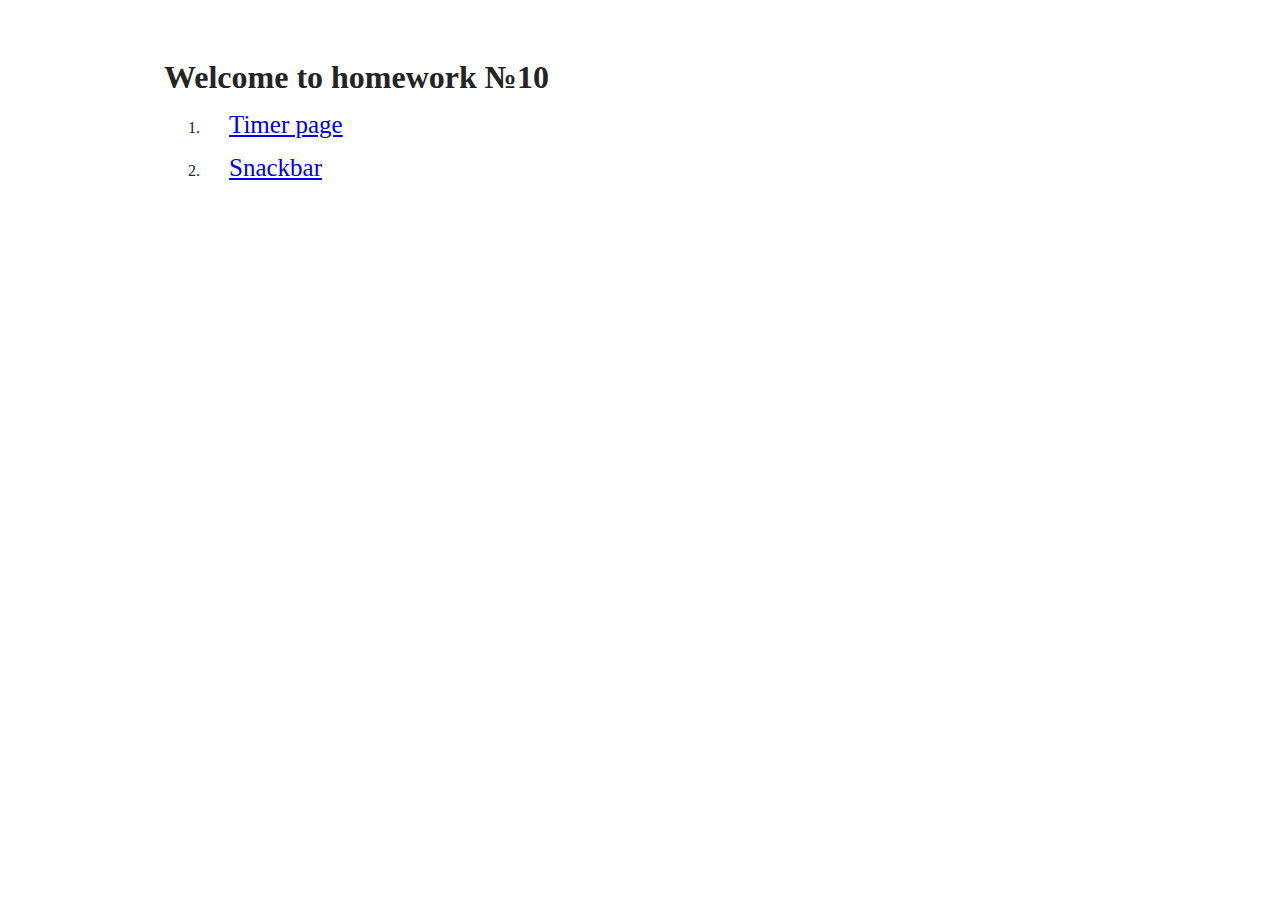
<file: src/index.html>
<!DOCTYPE html>
<html lang="en">
  <head>
    <meta charset="UTF-8" />
    <link rel="icon" type="image/svg+xml" href="/favicon.svg" />
    <meta name="viewport" content="width=device-width, initial-scale=1.0" />
    <title>Homework 10</title>
    <link rel="stylesheet" href="./css/styles.css" />
  </head>
  <body>
    <section>
      <h1>Welcome to homework №10</h1>
    </section>
    <ol>
      <li><a href="./1-timer.html">Timer page</a></li>
      <li><a href="./2-snackbar.html">Snackbar</a></li>
    </ol>
  </body>
</html>
</file>
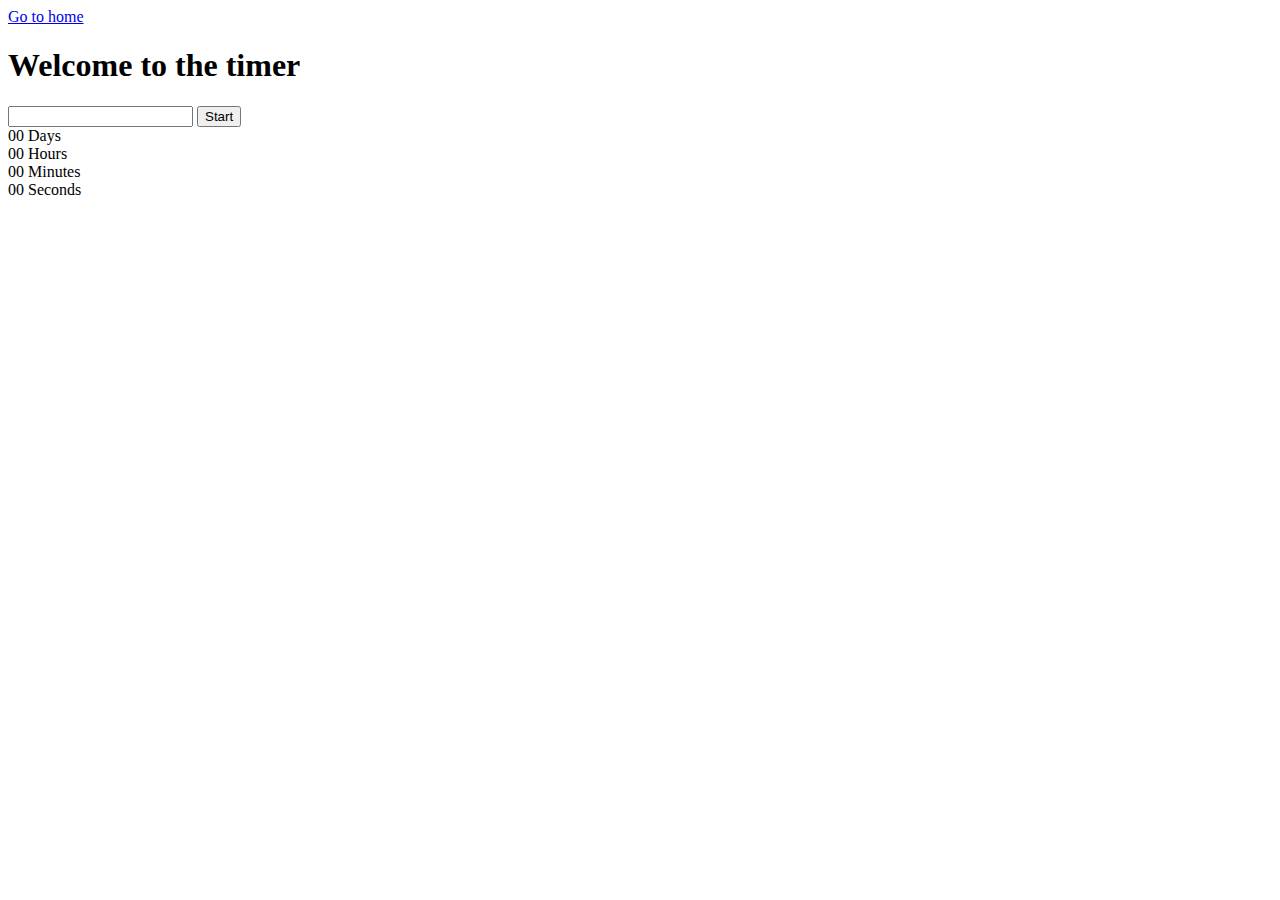
<file: src/01-timer.html>
<!DOCTYPE html>
<html lang="en">
  <head>
    <meta charset="UTF-8" />
    <meta http-equiv="X-UA-Compatible" content="IE=edge" />
    <meta name="viewport" content="width=device-width, initial-scale=1.0" />
    <title>Timer page</title>
  </head>
  <body>
    <section>
      <a href="./index.html">Go to home</a>
      <h1>Welcome to the timer</h1>
    </section>

    <input type="text" id="datetime-picker" />
    <button type="button" data-start>Start</button>

    <div class="timer">
      <div class="field">
        <span class="value" data-days>00</span>
        <span class="label">Days</span>
      </div>
      <div class="field">
        <span class="value" data-hours>00</span>
        <span class="label">Hours</span>
      </div>
      <div class="field">
        <span class="value" data-minutes>00</span>
        <span class="label">Minutes</span>
      </div>
      <div class="field">
        <span class="value" data-seconds>00</span>
        <span class="label">Seconds</span>
      </div>
    </div>
    <script src="./js/01-timer.js" type="module"></script>
  </body>
</html>
</file>
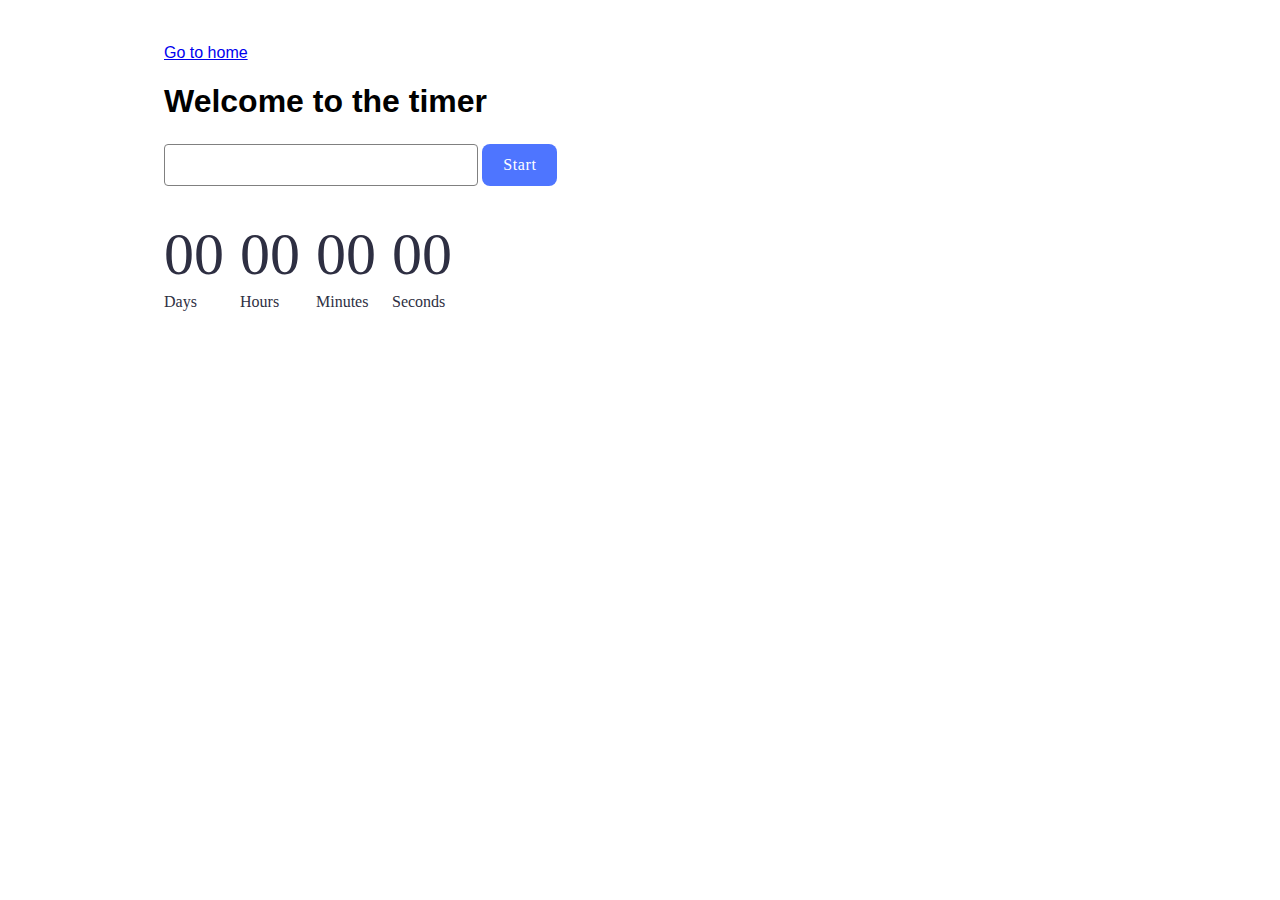
<file: src/1-timer.html>
<!DOCTYPE html>
<html lang="en">
  <head>
    <meta charset="UTF-8" />
    <meta http-equiv="X-UA-Compatible" content="IE=edge" />
    <meta name="viewport" content="width=device-width, initial-scale=1.0" />
    <link rel="stylesheet" href="./css/1-timer.css" />
    <title>Timer page</title>
  </head>
  <body>
    <section>
      <a href="./index.html">Go to home</a>
      <h1>Welcome to the timer</h1>
    </section>

    <input type="text" id="datetime-picker" />
    <button type="button" data-start>Start</button>

    <div class="timer">
      <div class="field">
        <span class="value" data-days>00</span>
        <span class="label">Days</span>
      </div>
      <div class="field">
        <span class="value" data-hours>00</span>
        <span class="label">Hours</span>
      </div>
      <div class="field">
        <span class="value" data-minutes>00</span>
        <span class="label">Minutes</span>
      </div>
      <div class="field">
        <span class="value" data-seconds>00</span>
        <span class="label">Seconds</span>
      </div>
    </div>
    <script src="./js/1-timer.js" type="module"></script>
  </body>
</html>
</file>
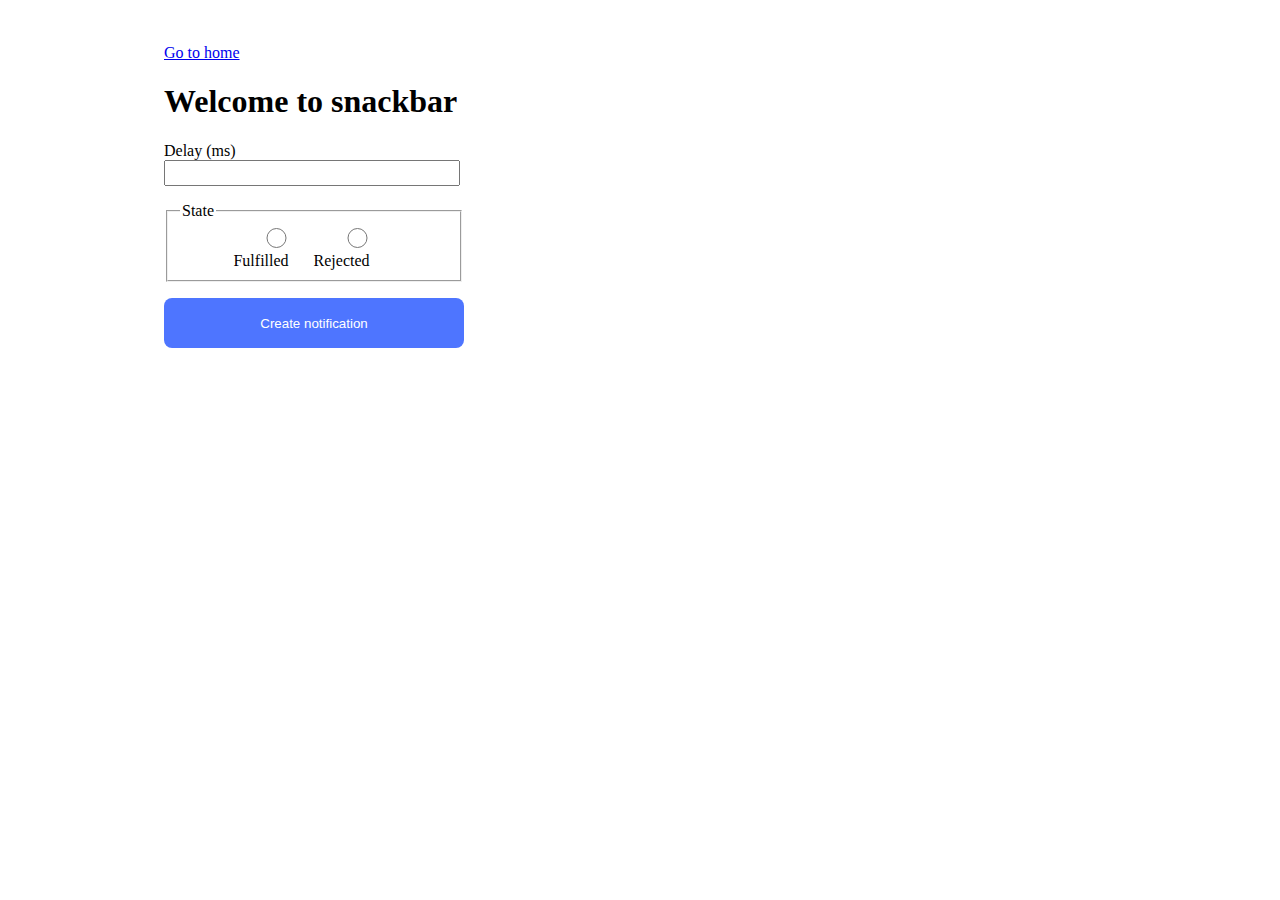
<file: src/2-snackbar.html>
<!DOCTYPE html>
<html lang="en">
  <head>
    <meta charset="UTF-8" />
    <meta http-equiv="X-UA-Compatible" content="IE=edge" />
    <meta name="viewport" content="width=device-width, initial-scale=1.0" />
    <link rel="stylesheet" href="./css/2-snackbar.css" />
    <title>Snackbar</title>
  </head>
  <body>
    <section>
      <a href="./index.html">Go to home</a>
      <h1>Welcome to snackbar</h1>
    </section>
    <form class="form">
      <label>
        Delay (ms)
        <input type="number" name="delay" required />
      </label>

      <fieldset>
        <legend>State</legend>
        <label>
          <input type="radio" name="state" value="fulfilled" required />
          Fulfilled
        </label>
        <label>
          <input type="radio" name="state" value="rejected" required />
          Rejected
        </label>
      </fieldset>

      <button type="submit">Create notification</button>
    </form>

    <script src="./js/2-snackbar.js" type="module"></script>
  </body>
</html>
</file>
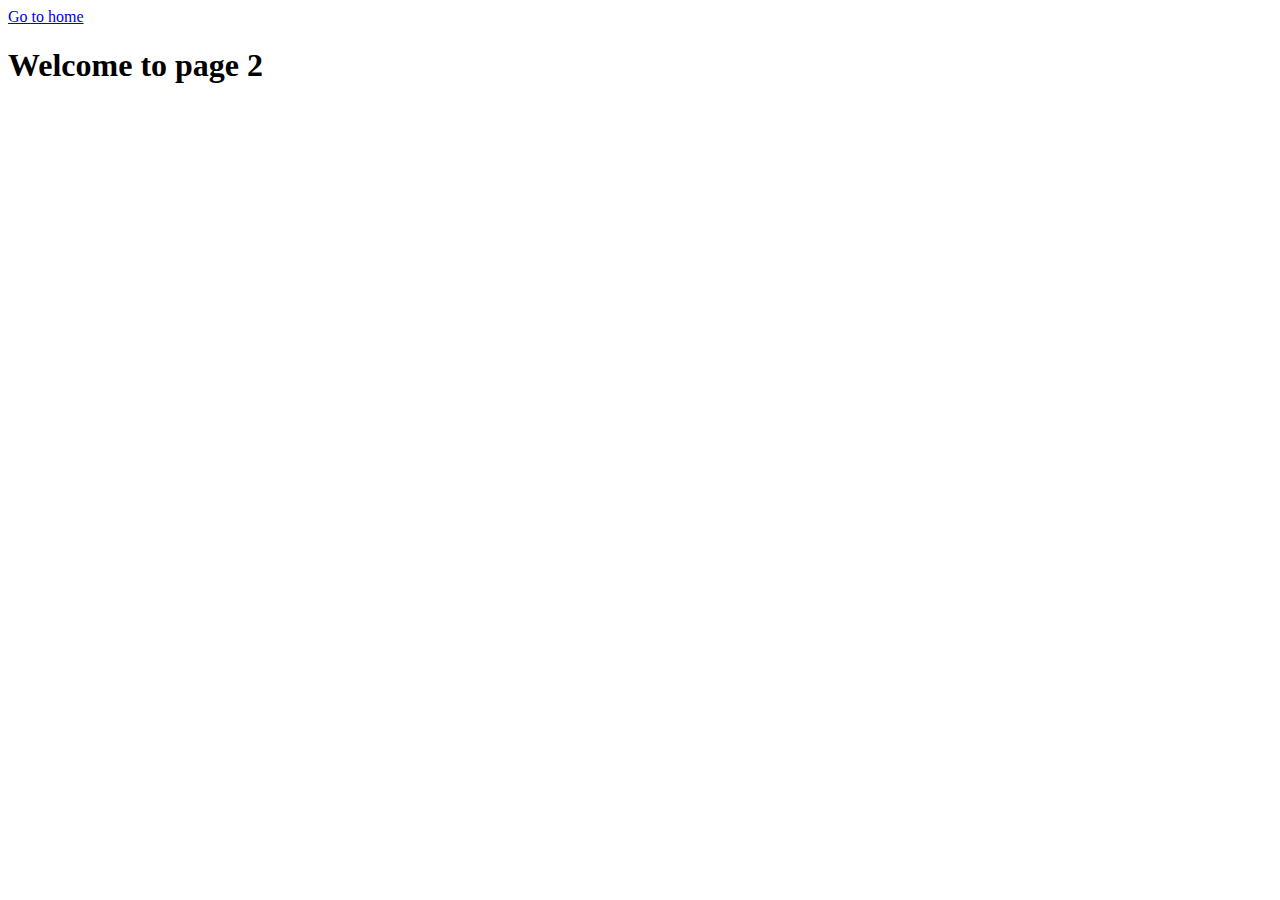
<file: src/page-2.html>
<!DOCTYPE html>
<html lang="en">
  <head>
    <meta charset="UTF-8" />
    <meta http-equiv="X-UA-Compatible" content="IE=edge" />
    <meta name="viewport" content="width=device-width, initial-scale=1.0" />
    <title>Page 2</title>
  </head>
  <body>
    <section>
      <a href="./index.html">Go to home</a>
      <h1>Welcome to page 2</h1>
    </section>
  </body>
</html>
</file>
<file: src/css/styles.css>
/**
  |============================
  | include css partials with
  | default @import url()
  |============================
*/

@import url('./header.css');
@import url('./1-timer.css');
@import url('./2-snackbar.css');

:root {
  font-family: Inter, Avenir, Helvetica, Arial, sans-serif;
  font-size: 16px;
  line-height: 24px;
  font-weight: 400;

  color: #242424;
  background-color: rgba(255, 255, 255, 0.87);

  font-synthesis: none;
  text-rendering: optimizeLegibility;
  -webkit-font-smoothing: antialiased;
  -moz-osx-font-smoothing: grayscale;
  -webkit-text-size-adjust: 100%;
}
</file>
<file: src/css/1-timer.css>
body {
  padding-top: 36px;
  padding-left: 156px;
  font-family: Arial, Helvetica, sans-serif;
}

section {
  margin-bottom: 24px;
}

#datetime-picker {
  width: 280px;
  padding: 8px 16px;
  border-radius: 4px;
  border: 1px solid #808080;
  background: #fff;
  font-family: Montserrat;
  font-weight: 400;
  font-size: 16px;
  line-height: 150%;
  letter-spacing: 0.04em;
  color: #2e2f42;
}

#datetime-picker .day.selected {
  position: relative;
  border-radius: 50%; /* Задає круглу форму */
  border: 2px solid #4e75ff; /* Задає колір та товщину рамки */
  box-sizing: border-box; /* Включає рамку внутрішнього вмісту, щоб не збільшувати розмір */
  overflow: hidden; /* Забезпечує, що контент буде обмежений обведенням */
}

#datetime-picker:disabled {
  background: #fafafa;
  border: 1px solid #808080;
}

button {
  width: 75px;
  height: 42px;
  padding: 8px 16px;
  border-radius: 8px;
  border: none;
  background-color: #4e75ff;
  color: #fff;
  font-family: Montserrat;
  font-size: 16px;
  font-style: normal;
  font-weight: 500;
  line-height: 1.5;
  letter-spacing: 0.04em;
  cursor: pointer;
}

button:hover {
  background-color: #6c8cff;
}

button:disabled {
  background-color: #cfcfcf;
  color: #989898;
}

.timer {
  display: flex;
  flex-direction: row;
  gap: 16px;
  margin-top: 32px;
  align-items: center; /* Додано для вирівнювання елементів центрально */
}

.field {
  display: flex;
  flex-direction: column;
}

.value {
  color: #2e2f42;
  font-family: Montserrat;
  font-size: 60px;
  font-style: normal;
  font-weight: 400;
  line-height: 1.2;
}

.label {
  color: #2e2f42;
  font-family: Montserrat;
  font-size: 16px;
  font-style: normal;
  font-weight: 400;
  line-height: 1.5;
}
</file>
<file: src/css/2-snackbar.css>
body {
  box-sizing: border-box;
  padding-top: 36px;
  padding-left: 156px;
  font-family: Montserrat;
}
.form {
  width: 300px;
  margin-top: 20px;
  display: flex;
  flex-direction: column;
  gap: 16px;
}
input {
  width: 96%;
  height: 20px;
}
button {
  border-radius: 8px;
  padding: 8px 16px;
  height: 40px;
  background: #4e75ff;
  color: #fff;
  border: none;
  height: 50px;
}
button:hover {
  background: #6c8cff;
}

fieldset {
  display: flex;
  flex-direction: row;
  justify-content: center;
}
</file>
